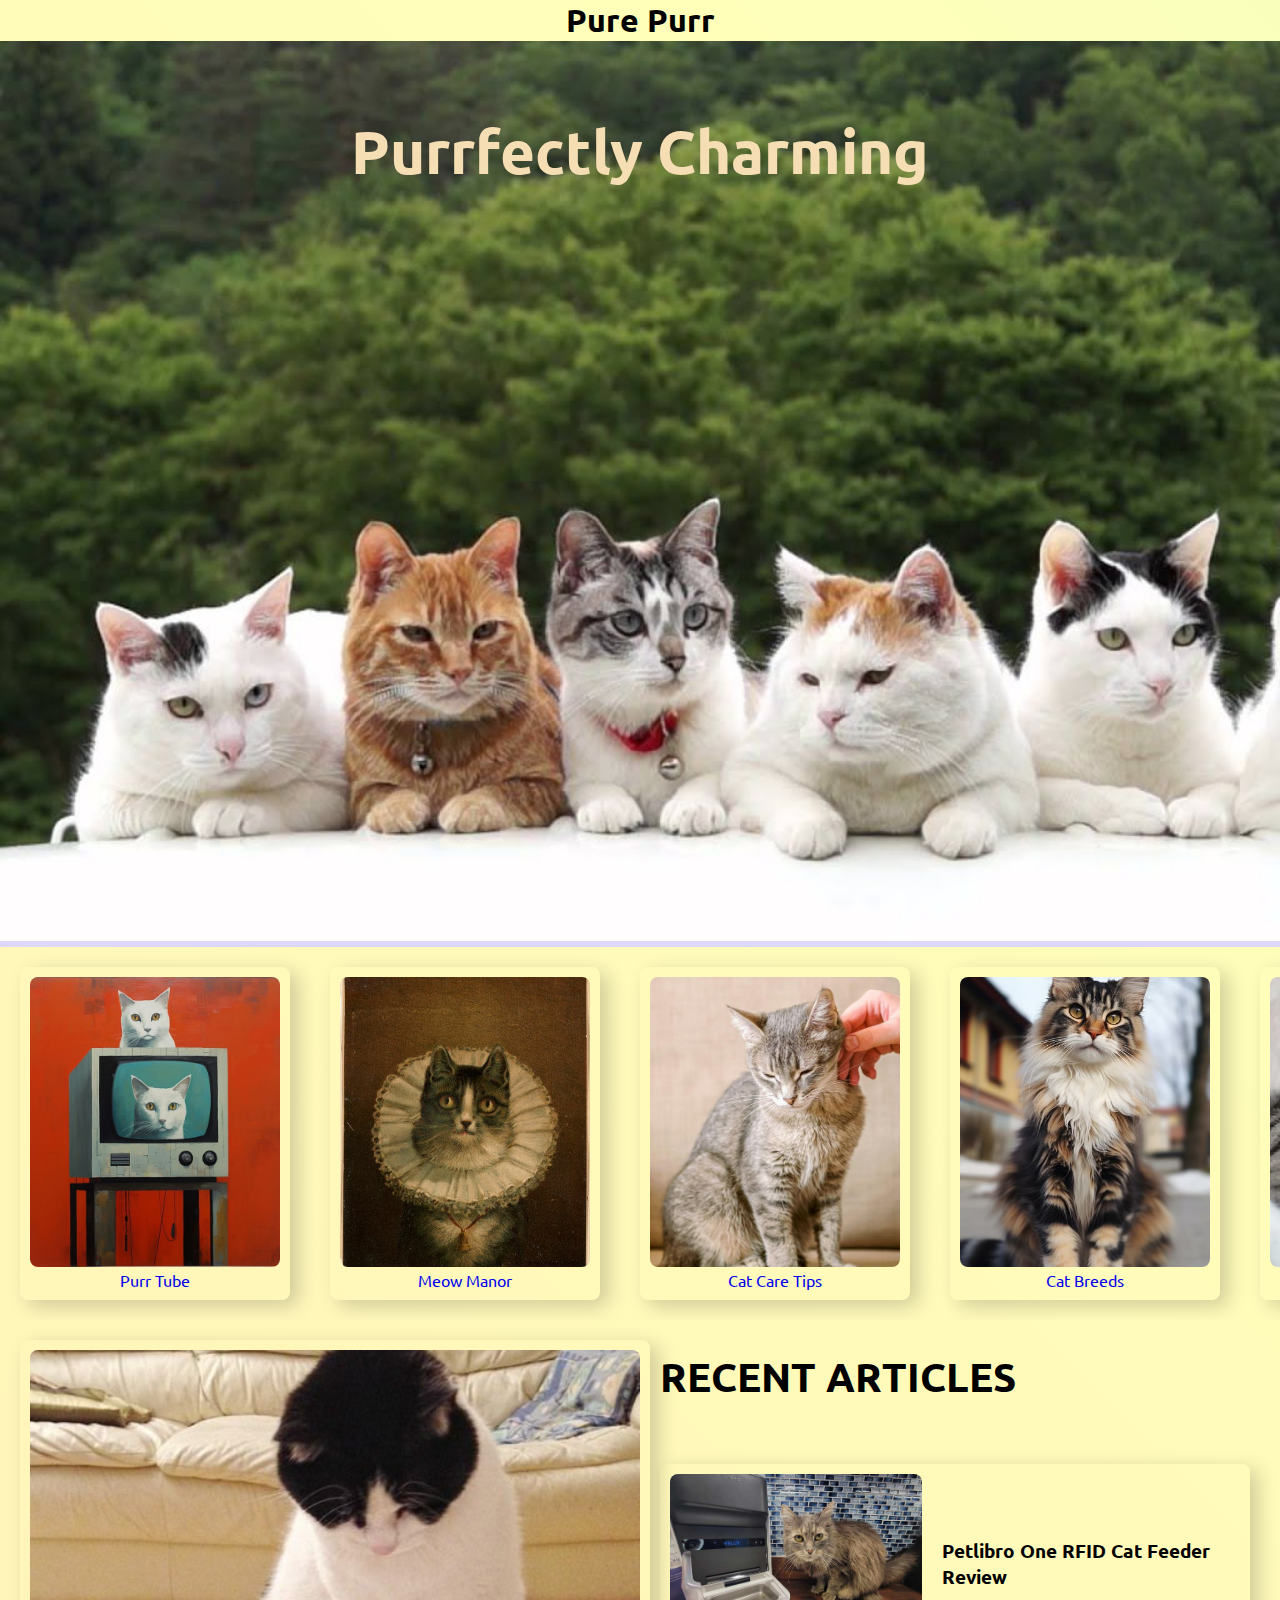
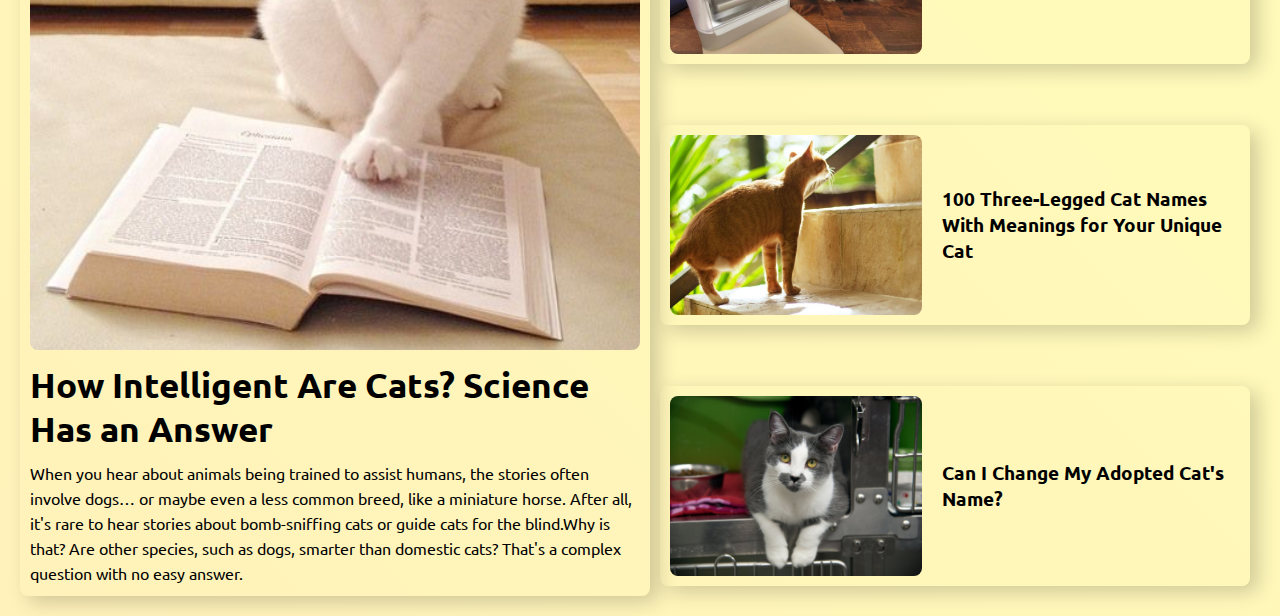
<file: index.html>
<!DOCTYPE html>
<html lang="en">
<head>
    <meta charset="UTF-8">
    <meta name="viewport" content="width=device-width, initial-scale=1.0">
    <title>Pure purr</title>
    <link rel="stylesheet" href="styles.css">
</head>
<body>
    <div class="home-container">
        
        <div class="header"><a href="/index.html"><h1>Pure Purr</h1></a></div>

        <div class="home-segment-1">
            <h1>Purrfectly Charming</h1>
        </div>

        <hr>

        <div class="home-segment-2">

            <div class="cat-page">
                <a href="/youtube.html">
                    <img src="/img/cat-tv.jpeg">
                    <p>Purr Tube</p>
                </a>
            </div>
            
            <div class="cat-page">
                <a href="/catPhoto.html">
                    <img src="/img/cat-manor.jpeg">
                    <p>Meow Manor</p>
                </a>
            </div>
            
            <div class="cat-page">
                <a href="/catCare.html">
                    <img src="/img/cat-care.jpeg">
                    <p>Cat Care Tips</p>
                </a>
            </div>

            <div class="cat-page">
                <a href="/breeds.html">
                    <img src="/img/cat-breeds.jpeg">
                    <p>Cat Breeds</p>
                </a>
            </div>

            <div class="cat-page">
                <a href="/behaviour.html">
                    <img src="/img/cat-behviour.jpeg">
                    <p>Cat Behavior</p>
                </a>
            </div>
        </div>

        <!-- <hr> -->

        <div class="home-segment-3">
            <div class="top-article">
                <a href="https://cats.com/cat-intelligence" target="_blank">
                    <img src="/img/cat-top-article.jpeg"> 
                </a>
                    <div class="top-article-content">
                        <h3>How Intelligent Are Cats? Science Has an Answer</h3>
                        <p>
                            When you hear about animals being trained to assist humans, the stories often involve dogs… or maybe even 
                            a less common breed, like a miniature horse. After all, it's rare to hear stories about bomb-sniffing cats 
                            or guide cats for the blind.Why is that? Are other species, such as dogs, smarter than domestic cats? That's 
                            a complex question with no easy answer.
                        </p>
                    </div>
               
            </div>

            <div class="bottom-article">
                <h2>RECENT ARTICLES</h2>
                <div class="article">
                    <div class="img-wrap">
                        <a href="https://cats.com/petlibro-one-rfid-cat-feeder-review">
                            <img src="/img/cat-article-1.jpeg">
                        </a>
                    </div>
                    
                    <div class="bottom-article-content">
                        <h3>Petlibro One RFID Cat Feeder Review</h3>
                    </div>
                </div>
                
                <div class="article">
                    <div class="img-wrap">
                        <a href="https://cats.com/three-legged-cat-names">
                            <img src="/img/An-orange-cat-with-a-missing-hind-leg-climbs-a-set-of-stairs-compressed.jpg">
                        </a>
                    </div>
                    
                    <div class="bottom-article-content">
                        <h3>100 Three-Legged Cat Names With Meanings for Your Unique Cat</h3>
                    </div>
                </div>
                
                <div class="article">
                    <div class="img-wrap">
                        <a href="https://cats.com/can-i-change-my-adopted-cats-name">
                            <img src="/img/cat-nnames.jpeg">
                        </a>
                    </div>
                    
                    <div class="bottom-article-content">
                        <h3>Can I Change My Adopted Cat's Name?</h3>
                    </div>
                </div>
            </div>
        </div>
    </div>
</body>
</html>
</file>
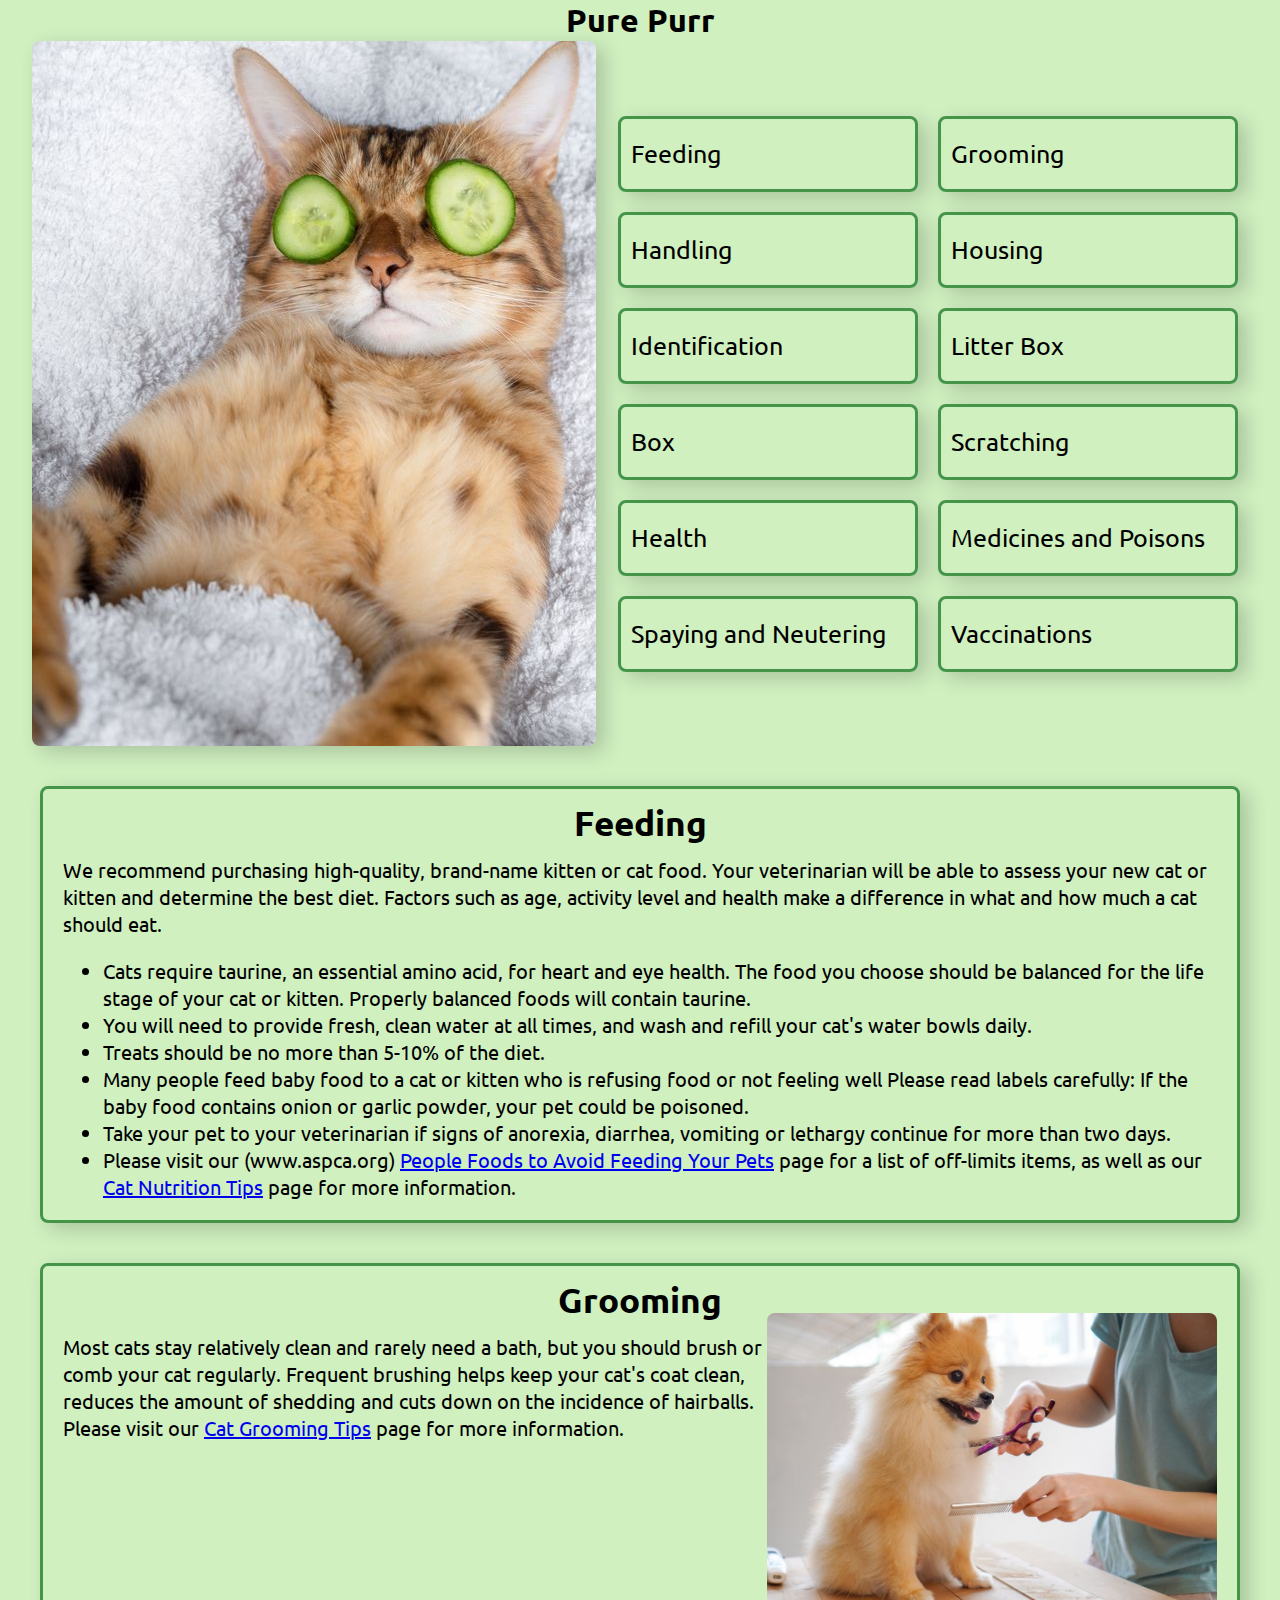
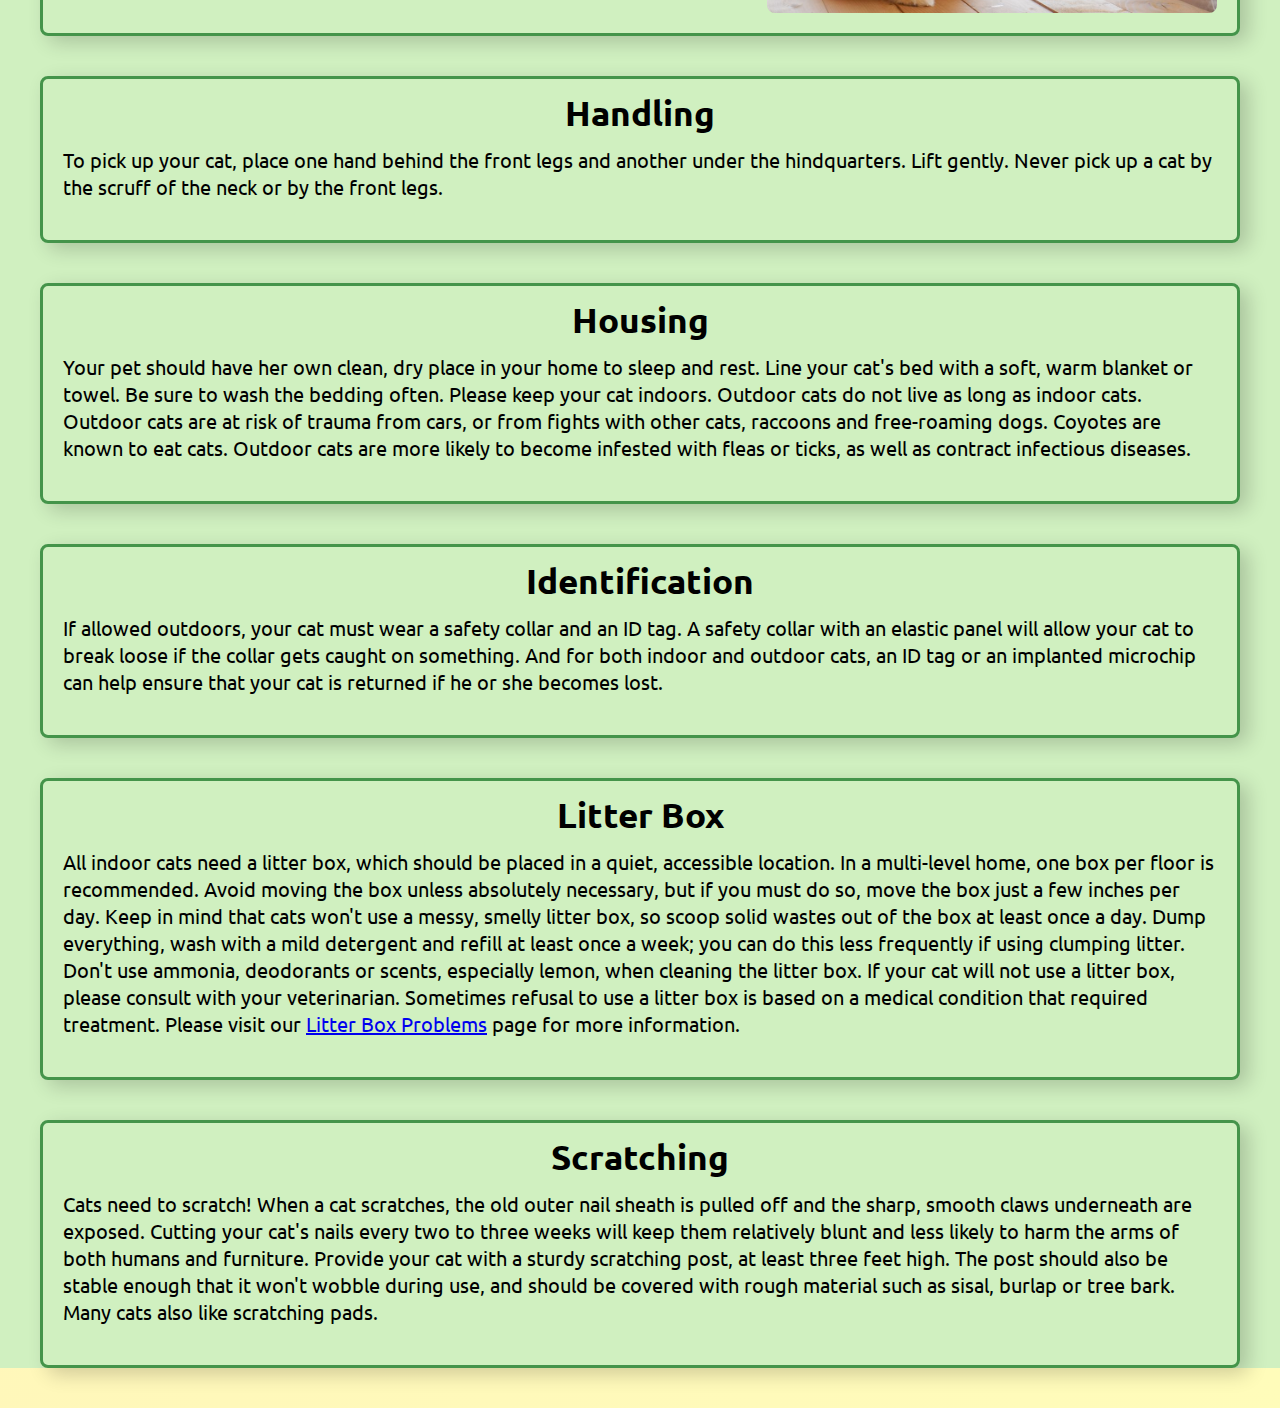
<file: catCare.html>
<!DOCTYPE html>
<html lang="en">
<head>
    <meta charset="UTF-8">
    <meta name="viewport" content="width=device-width, initial-scale=1.0">
    <title>Cat Care</title>
    <link rel="stylesheet" href="styles.css">
</head>
<body>
    <div class="cc-container">

        <div class="header"><a href="/index.html"><h1>Pure Purr</h1></a></div>
        
        <div class="cc-segment-1">
            <div class="cc-img-wrap">
                <img src="img/cc-top.jpeg">
            </div>
            
            <div class="variables">
                    <div class="couple-wrap">
                        <div class="care-options">
                            <a href="#Feeding">Feeding</a>
                        </div>

                        <div class="care-options">
                            <a href="#Grooming">Grooming</a>
                        </div>
                    </div>

                    <div class="couple-wrap">
                        <div class="care-options">
                            <a href="#Handling">Handling</a>
                        </div>
                        <div class="care-options">
                            <a href="#Housing">Housing</a>
                        </div>
                    </div>

                    <div class="couple-wrap">
                        <div class="care-options">
                            <a href="#Identification">Identification</a>
                        </div>
                        <div class="care-options">
                            <a href="#Litter">Litter Box</a>
                        </div>
                    </div>

                    <div class="couple-wrap">
                        <div class="care-options">
                            <a href="#Box">Box</a>
                        </div>
                        <div class="care-options">
                            <a href="#Scratching">Scratching</a>
                        </div>
                    </div>

                    <div class="couple-wrap">
                        <div class="care-options">
                            <a href="#Health">Health</a>
                        </div>
                        <div class="care-options">
                            <a href="#Drugs">Medicines and Poisons</a>
                        </div>
                    </div>

                    <div class="couple-wrap">
                        <div class="care-options">
                            <a href="#Spaying">Spaying and Neutering</a>
                        </div>
                        <div class="care-options">
                            <a href="#vacc">Vaccinations</a>
                        </div>
                    </div>
            </div>    
        </div>

        <div class="cc-segment-2 care-tip" id="Feeding">
            <h2 class="segment-heading">Feeding</h2>
            <p class="segment-par">
                We recommend purchasing high-quality, brand-name kitten or cat food. Your veterinarian will be able to assess 
                your new cat or kitten and determine the best diet. Factors such as age, activity level and health make a difference 
                in what and how much a cat should eat.
            </p>
            <ul>
                <li>
                    Cats require taurine, an essential amino acid, for heart and eye health. The food you choose should be balanced 
                    for the life stage of your cat or kitten. Properly balanced foods will contain taurine.
                </li>
                <li>
                    You will need to provide fresh, clean water at all times, and wash and refill your cat's water bowls daily.
                </li>
                <li>
                    Treats should be no more than 5-10% of the diet.
                </li>
                <li>
                    Many people feed baby food to a cat or kitten who is refusing food or not feeling well  Please read labels carefully: 
                    If the baby food contains onion or garlic powder, your pet could be poisoned.
                </li>
                <li>
                    Take your pet to your veterinarian if signs of anorexia, diarrhea, vomiting or lethargy continue for more than two days.
                </li>
                <li>
                    Please visit our (www.aspca.org) 
                    <a href="https://www.aspca.org/pet-care/animal-poison-control/people-foods-avoid-feeding-your-pets" 
                    target="_blank">People Foods to Avoid Feeding Your Pets</a> page for a list of off-limits items, as well as our 
                    <a href="https://www.aspca.org/pet-care/cat-care/cat-nutrition-tips" target="_blank">Cat Nutrition Tips</a> page for more information.
                </li>
            </ul>
        </div>

        <div class="cc-segment-3 care-tip" id="Grooming">
            <h2 class="segment-heading">Grooming</h2>
            <div class="wrap-grooming">
                <p class="segment-par">
                    Most cats stay relatively clean and rarely need a bath, but you should brush or comb your cat regularly. 
                    Frequent brushing helps keep your cat's coat clean, reduces the amount of shedding and cuts down on the incidence 
                    of hairballs. Please visit our <a href="https://www.aspca.org/pet-care/cat-care/cat-grooming-tips" target="_blank">Cat 
                    Grooming Tips</a> page for more information.
                </p>
                <img src="/img/grooming.jpeg" alt="grooming">
            </div>

        </div>

        <div class="cc-segment-4 care-tip" id="Handling">
            <h2 class="segment-heading">Handling</h2>
            <p class="segment-par">
                To pick up your cat, place one hand behind the front legs and another under the hindquarters. 
                Lift gently. Never pick up a cat by the scruff of the neck or by the front legs.
            </p>
        </div>

        <div class="cc-segment-5 care-tip" id="Housing">
            <h2 class="segment-heading">Housing</h2>
            <p class="segment-par">
                Your pet should have her own clean, dry place in your home to sleep and rest. Line your cat's bed with a soft, 
                warm blanket or towel. Be sure to wash the bedding often. Please keep your cat indoors. Outdoor cats do not live 
                as long as indoor cats. Outdoor cats are at risk of trauma from cars, or from fights with other cats, raccoons and 
                free-roaming dogs. Coyotes are known to eat cats. Outdoor cats are more likely to become infested with fleas or ticks, 
                as well as contract infectious diseases.
            </p>
        </div>

        <div class="cc-segment-6 care-tip" id="Identification">
            <h2 class="segment-heading">Identification</h2>
            <p class="segment-par">
                If allowed outdoors, your cat must wear a safety collar and an ID tag. A safety collar with an elastic panel 
                will allow your cat to break loose if the collar gets caught on something. And for both indoor and outdoor cats, 
                an ID tag or an implanted microchip can help ensure that your cat is returned if he or she becomes lost.
            </p>
        </div>

        <div class="cc-segment-7 care-tip" id="Litter">
            <h2 class="segment-heading">Litter Box</h2>
            <p class="segment-par">
                All indoor cats need a litter box, which should be placed in a quiet, accessible location. In a multi-level home, 
                one box per floor is recommended. Avoid moving the box unless absolutely necessary, but if you must do so, move the 
                box just a few inches per day. Keep in mind that cats won't use a messy, smelly litter box, so scoop solid wastes out 
                of the box at least once a day. Dump everything, wash with a mild detergent and refill at least once a week; you can do 
                this less frequently if using clumping litter. Don't use ammonia, deodorants or scents, especially lemon, when cleaning 
                the litter box. If your cat will not use a litter box, please consult with your veterinarian. Sometimes refusal to use a 
                litter box is based on a medical condition that required treatment. Please visit our <a href="https://www.aspca.org/pet-care/cat-care/common-cat-behavior-issues/litter-box-problems" target="_blank">
                Litter Box Problems</a> page for more information.  
            </p>
        </div>




        <div class="cc-segment-9 care-tip" id="Scratching">
            <h2 class="segment-heading">Scratching</h2>
            <p class="segment-par">
                Cats need to scratch! When a cat scratches, the old outer nail sheath is pulled off and the sharp, 
                smooth claws underneath are exposed. Cutting your cat's nails every two to three weeks will keep them 
                relatively blunt and less likely to harm the arms of both humans and furniture. Provide your cat with a 
                sturdy scratching post, at least three feet high. The post should also be stable enough that it won't wobble 
                during use, and should be covered with rough material such as sisal, burlap or tree bark. Many cats also like 
                scratching pads.
            </p>
        </div>
        <!-- Cat Supply Checklist -->
    </div>
</body>
</html>
</file>
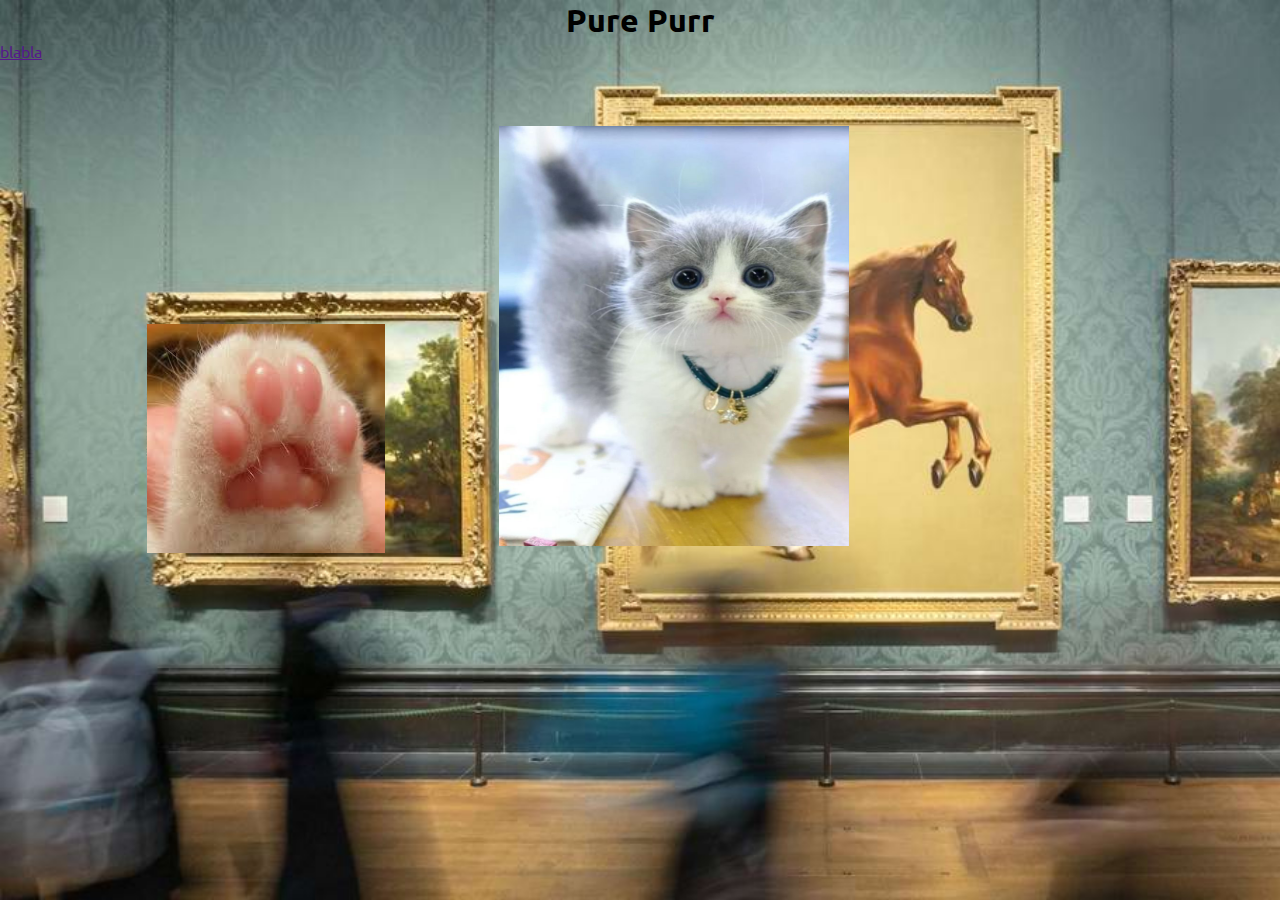
<file: catPhoto.html>
<!DOCTYPE html>
<html lang="en">
<head>
    <meta charset="UTF-8">
    <meta name="viewport" content="width=device-width, initial-scale=1.0">
    <title>Cat Photo</title>
    <link rel="stylesheet" href="styles.css">

</head>
<body>
    <div class="photo-container">
        <div class="header"><a href="/index.html"><h1>Pure Purr</h1></a></div>
        <div class="paws album">
            <a href="https://www.google.com/search?sca_esv=eec67d9e8c35f3b4&sca_upv=1&sxsrf=ADLYWIJJHsioyhuMPyfBflQ15jITlnKTyQ:1717403178748&q=paws+cat&uds=[base64]&udm=2&prmd=isvmnbtz&sa=X&ved=2ahUKEwiK4J6zgb-GAxWSXvEDHbYhAmQQtKgLegQIChAB&biw=1309&bih=708&dpr=2.2" target="_blank">
                <img src="/img/cat-paws.jpeg" alt="paws"></a>
        </div>

        <div class="cutie album">
            <a href="https://www.google.com/search?sca_esv=eec67d9e8c35f3b4&sca_upv=1&sxsrf=ADLYWILNGz8PjZQO8SOTE9j4vbZRdmoaKQ:1717403362693&q=cute+cats&uds=[base64]&udm=2&prmd=ivsnbmtz&sa=X&ved=2ahUKEwj--fmKgr-GAxVW3gIHHVNbAnIQtKgLegQIERAB&biw=1309&bih=708&dpr=2.2#vhid=HDid0cIW9c63MM&vssid=mosaic" target="_blank">
                <img src="/img/cutie-cat.jpeg">  
            </a>
        </div>

        <div class="blabla album">
            <a href="">
                blabla  
            </a>
        </div>

    </div>
</body>
</html>
</file>
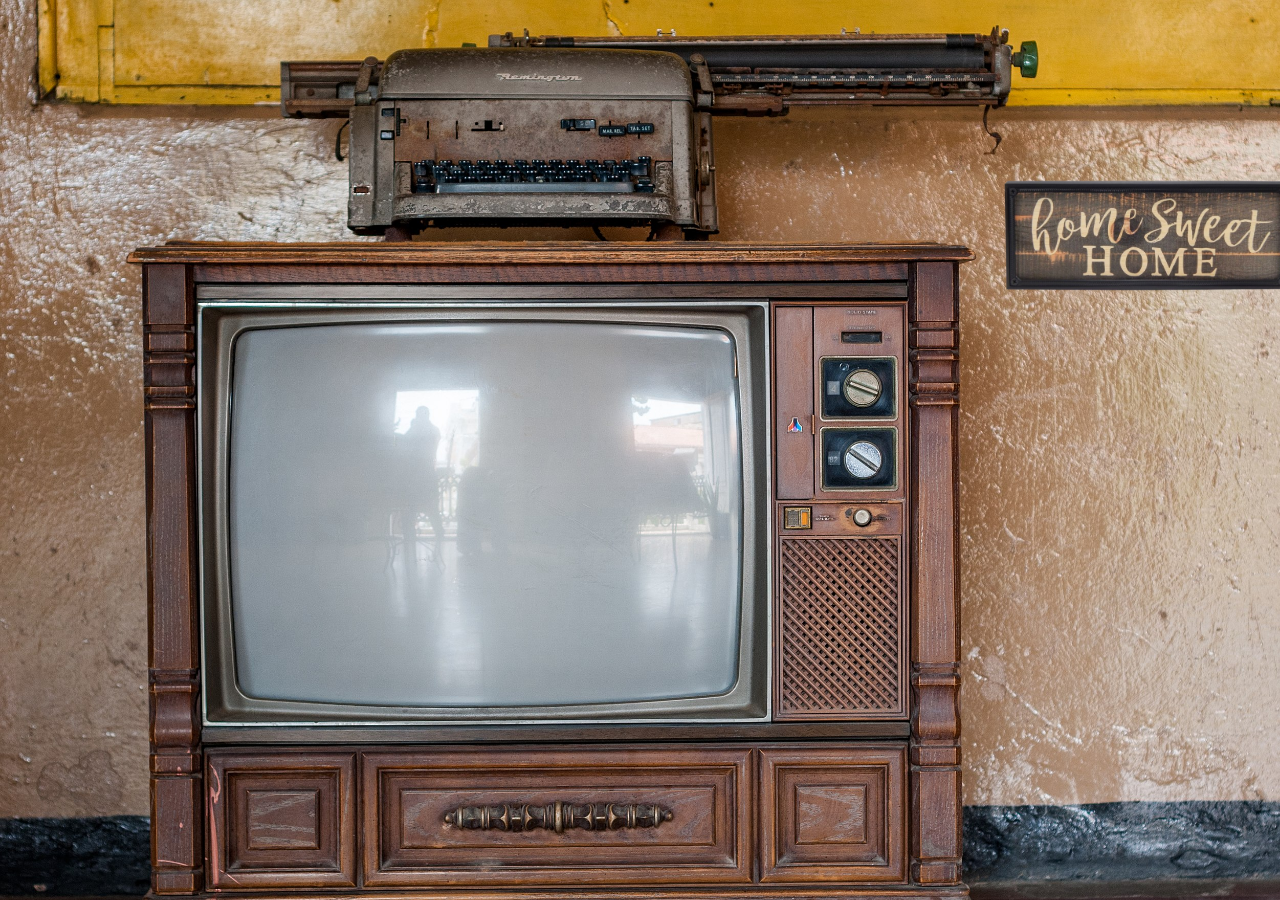
<file: youtube.html>
<!DOCTYPE html>
<html lang="en">
<head>
    <meta charset="UTF-8">
    <meta name="viewport" content="width=device-width, initial-scale=1.0">
    <title>PurrTube</title>
    <link rel="stylesheet" href="styles.css">
</head>
<body>
    <div class="yt-container">
        <div class="yt-img-wrap">
            <a href="/index.html"><img src="/img/link-home-1.png"></a>
        </div>
        <div class="video-wrap">
            <iframe width="560" height="315" src="https://www.youtube.com/embed/S9hDCskzWSM?si=tJGQVfZVt38XTsf2" title="YouTube video player" frameborder="0" allow="accelerometer; autoplay; clipboard-write; encrypted-media; gyroscope; picture-in-picture; web-share" referrerpolicy="strict-origin-when-cross-origin" allowfullscreen></iframe>
        </div>
    </div>
</body>
</html>
</file>
<file: styles.css>
@import url('https://fonts.googleapis.com/css2?family=Ubuntu:ital,wght@0,300;0,400;0,500;0,700;1,300;1,400;1,500;1,700&display=swap');
*
{
    margin: 0;
    font-family: "Ubuntu", sans-serif;
}
body {
    background: linear-gradient(45deg, #ffb3ba, #ffdfba, #ffffba, #baffc9);
    animation: gradientAnimation 10s infinite;
    background-size: 600% 600%;
}

@keyframes gradientAnimation {
    0% {
        background-position: 0% 50%;
    }
    50% {
        background-position: 100% 50%;
    }
    100% {
        background-position: 0% 50%;
    }
}
.header
{
    text-align: center;
    font-family: "Ubuntu", sans-serif;
    /* background-color: wheat; */
}

.header a
{
    text-decoration: none;
    color: black;

}

.home-segment-1
{
    background-image: url(img/home-seq1-cat4.jpeg);
    color: wheat;
    height: 100vh;
    background-repeat: no-repeat;
    background-size: cover;
    font-family: "Ubuntu", sans-serif;
}

.home-segment-1 h1
{
    text-align: center;
    padding-top: 70px;
    font-size: 60px;
}

.home-segment-2
{
    display: flex;
    flex-wrap: nowrap;
    overflow-x: auto;
}

hr{
    border: 3px solid rgb(221, 215, 250);
}

.cat-page
{
    margin: 20px;
    padding: 10px;
    text-align: center;
    font-family: "Ubuntu", sans-serif;
    text-align: center;
    flex: 0 0 auto;
    border-radius: 8px;
    box-shadow: 8px 6px 20px 0 rgba(0, 0, 0, 0.19);
}

.cat-page:hover
{
    background-color: antiquewhite;
}

.cat-page img
{
    height: 290px;
    width: 250px;
    border-radius: 8px;
    object-fit: cover;
    cursor: pointer;
}

.cat-page a
{
    text-decoration: none;
}

.home-segment-3
{
    display: flex;
    margin: 20px;
}

.top-article
{
    width: 50%;
    padding: 10px;
    font-family: "Ubuntu", sans-serif;
    border-radius: 8px;
    box-shadow: 8px 6px 20px 0 rgba(0, 0, 0, 0.19);
}

.top-article:hover
{
    background-color: bisque;
    /* background-color: antiquewhite; */
}

.top-article img
{
    height: 600px;
    width: 100%;
    object-fit: cover;
    border-radius: 8px;
}

.top-article h3
{
    margin: 10px 10px 10px 0;
    font-size: 35px;
}

.top-article p
{
    line-height: 25px;
}

.bottom-article
{
    width: 50%;
    padding: 10px;
    font-family: "Ubuntu", sans-serif;

    display: flex;
    flex-direction: column;
    justify-content: space-between;
    row-gap: 30px;
    box-sizing: border-box;
}

.bottom-article h2
{
    font-size: 40px;
    /* vertical-align: baseline; */
}

.bottom-article-content
{
    padding: 10px;
    display: flex;
    align-items: center;
    width: 60%;
}

.article
{
    display: flex;
    align-items: stretch;
    height: 200px;
    border-radius: 8px;
    box-shadow: 8px 6px 20px 0 rgba(0, 0, 0, 0.19);
    cursor: pointer;
}

.article:hover
{
    background-color: antiquewhite;
}

.img-wrap
{
    width: 300px;
    padding: 10px;
}

.article img
{
    width: 100%;
    border-radius: 8px;
    height: 100%;
    object-fit: cover;
}

/* ---------------------------------------------- Y O U T U B E ---------------------------------------------------- */

.yt-container
{
    background-image: url(img/tv-3.jpeg);
    height: 100vh;
    background-repeat: no-repeat;
    background-size: cover;
    font-family: "Ubuntu", sans-serif;
}  

.yt-img-wrap
{
    position: absolute;
    top: 19%;
    left: 78%;
}

.yt-container img
{
    width: 300px;
}

.video-wrap
{
    position: absolute;
    top: 45%;
    left: 18%;
}

.video-wrap iframe
{
    width: 590px;
    height: 430px;
    border-radius: 8px;
}

/* ---------------------------------------------- C A R E ---------------------------------------------------- */

.cc-container
{
    background-color: #D0F0C0;
}

.cc-segment-1
{
    display: flex;
    font-family: "Ubuntu", sans-serif;
}

.cc-img-wrap
{
    width: 40%;
    margin: auto;
    display: flex;
    justify-content: space-evenly;
}

.cc-img-wrap img
{
    border-radius: 8px;
    box-shadow: 8px 6px 20px 0 rgba(0, 0, 0, 0.19);
}

.variables
{
    width: 50%;
    margin: auto;    
}

.care-options
{
    border: 3px solid #44944A;
    border-radius: 8px;
    padding: 10px;
    margin: 10px;
    width: 100%;
    height: 50px;
    font-size: 25px;
    border-radius: 8px;
    box-shadow: 8px 6px 20px 0 rgba(0, 0, 0, 0.19);
    cursor: pointer;
}

.care-options a
{
    text-decoration: none;
    color: black;
    display: flex;
    height: 100%;
    align-items: center;
}


.care-options:hover
{
    background-color: #BDECB6;
}

.couple-wrap 
{
    display: flex;
}

/* .cc-segment-2 */
.care-tip
{
    font-family: "Ubuntu", sans-serif;
    border: 3px solid #44944A;
    margin: 40px;
    border-radius: 8px;
    box-shadow: 8px 6px 20px 0 rgba(0, 0, 0, 0.19);
    padding: 20px;
    font-size: 20px;
    line-height: 27px;
}

/* .cc-segment-2 h2 */
.segment-heading
{
    text-align: center;
    font-size: 35px;
}

/* .cc-segment-2 p */
.segment-par
{
    margin-top: 20px;
    margin-bottom: 20px;
}

/* ---------------------------------------------- P H O T O ---------------------------------------------------- */

.photo-container
{
    height: 100vh;
    background-image: url(img/people-in-gallery-time-lapse-blur.jpeg);
    background-repeat: no-repeat;
    background-size: cover;
}

.paws
{
    position: absolute;
    top: 36%;
    left: 11.5%;
}

.paws img
{
    object-fit: cover;
    width: 104%;
}

.cutie
{
    position: absolute;
    top: 14%;
    left: 39%;
}

.cutie img
{
    height: 420px;
    width: 350px;
}

.wrap-grooming
{
    display: flex;
}

.wrap-grooming img
{
    height: 300px;
    border-radius: 8px;
}
</file>
